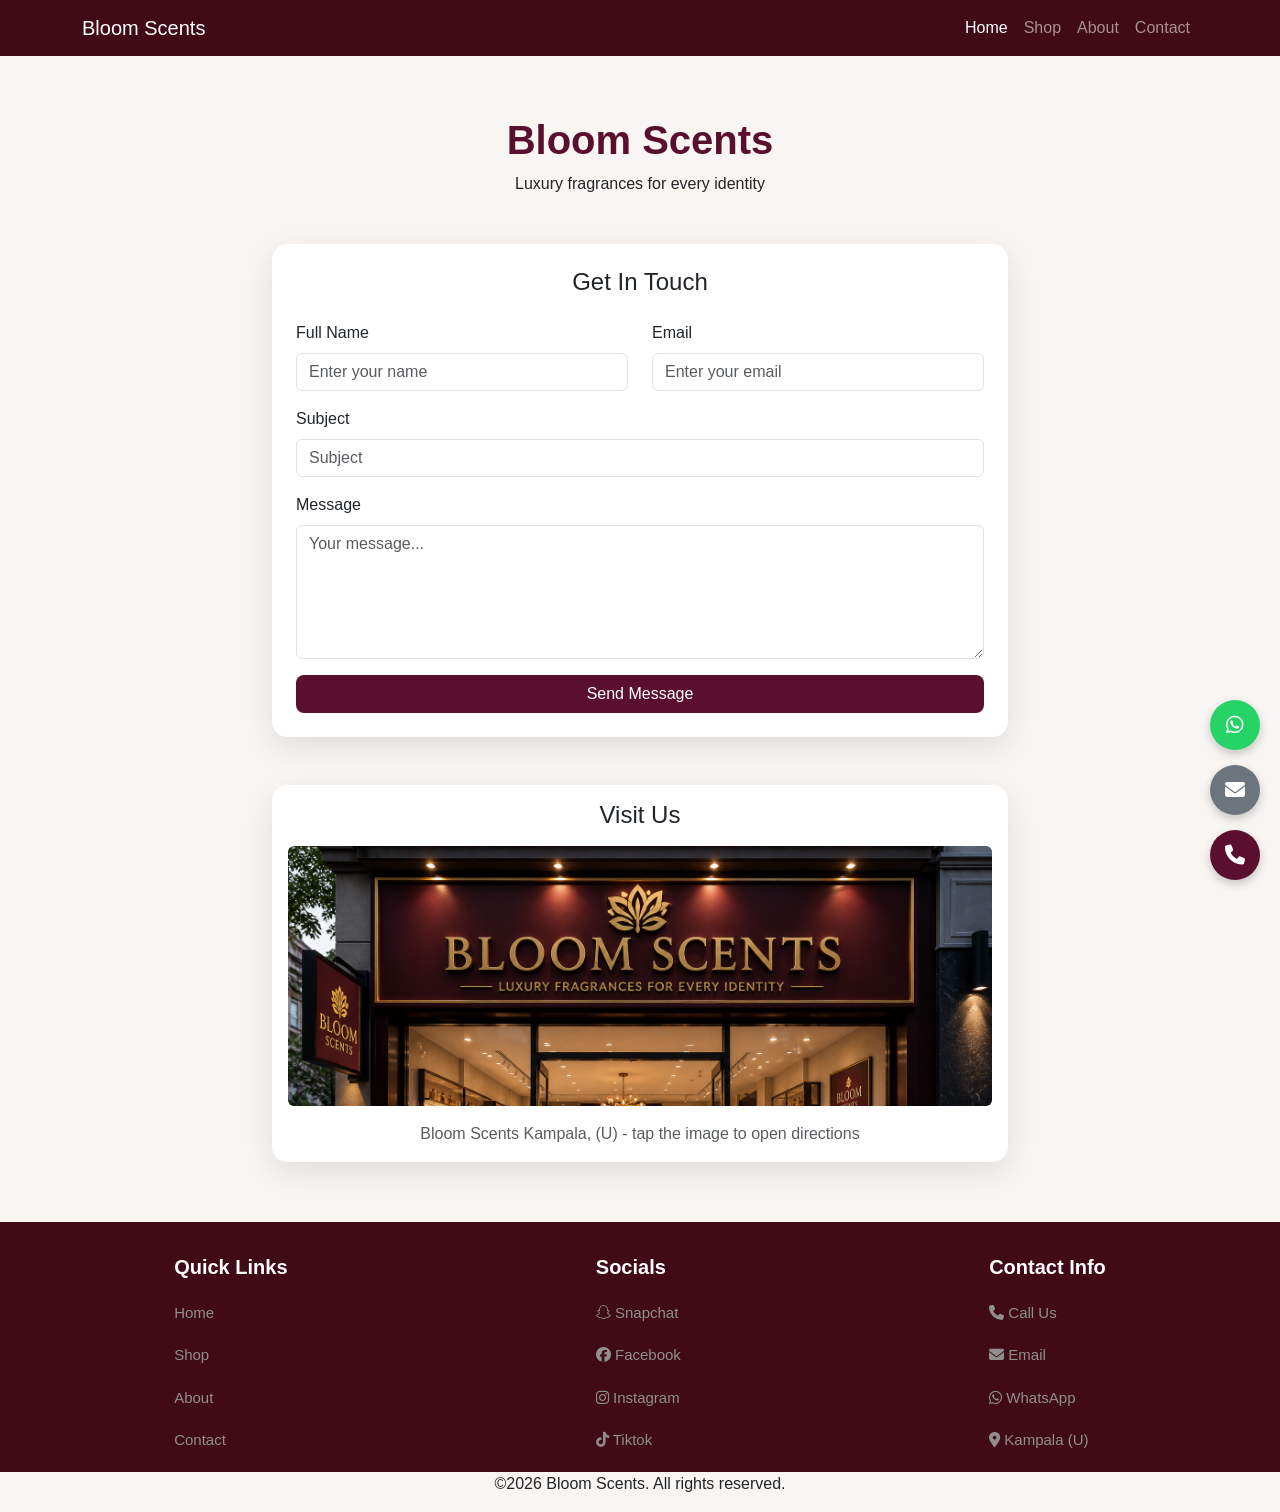
<file: contact.html>
<!DOCTYPE html>
<html lang="en">

<head>
    <meta charset="UTF-8">
    <meta name="viewport" content="width=device-width, initial-scale=1.0">
    <title>Bloom Scents - Contact</title> <!-- Bootstrap CDN -->
    <link href="https://cdn.jsdelivr.net/npm/bootstrap@5.3.0/dist/css/bootstrap.min.css" rel="stylesheet">
    <link rel="stylesheet" href="contact.css">
    <link rel="stylesheet" href="https://cdnjs.cloudflare.com/ajax/libs/font-awesome/6.5.0/css/all.min.css">

</head>

<body>

    <!-- Navbar -->
    <nav class="navbar navbar-expand-lg navbar-dark" style="background-color: #400A16;">
        <div class="container">
            <a class="navbar-brand" href="index.html">Bloom Scents</a>
            <button class="navbar-toggler" type="button" data-bs-toggle="collapse" data-bs-target="#navbarNav">
                <span class="navbar-toggler-icon"></span>
            </button>

            <div class="collapse navbar-collapse" id="navbarNav">
                <ul class="navbar-nav ms-auto">
                    <li class="nav-item"><a class="nav-link active" href="index.html">Home</a></li>
                    <li class="nav-item"><a class="nav-link" href="product.html">Shop</a></li>
                    <li class="nav-item"><a class="nav-link" href="about.html">About</a></li>
                    <li class="nav-item"><a class="nav-link" href="contact.html">Contact</a></li>
                </ul>
            </div>
        </div>
    </nav>


    <section class="contact-section">
        <div class="container">
            <div class="text-center mb-5">
                <h1 class="brand-title">Bloom Scents</h1>
                <p>Luxury fragrances for every identity</p>
            </div>
            <div class="row justify-content-center">
                <div class="col-md-8">
                    <div class="card p-4">
                        <h4 class="mb-4 text-center">Get In Touch</h4>

                        <form>
                            <div class="row">
                                <div class="col-md-6 mb-3">
                                    <label class="form-label">Full Name</label>
                                    <input type="text" class="form-control" placeholder="Enter your name">
                                </div>
                                <div class="col-md-6 mb-3">
                                    <label class="form-label">Email</label>
                                    <input type="email" class="form-control" placeholder="Enter your email">
                                </div>
                            </div>

                            <div class="mb-3">
                                <label class="form-label">Subject</label>
                                <input type="text" class="form-control" placeholder="Subject">
                            </div>

                            <div class="mb-3">
                                <label class="form-label">Message</label>
                                <textarea class="form-control" rows="5" placeholder="Your message..."></textarea>
                            </div>

                            <button type="submit" class="btn btn-custom w-100">Send Message</button>
                        </form>
                    </div>
                </div>
            </div>

            <div class="row justify-content-center mt-5">
                <div class="col-md-8">
                    <div class="card p-3">
                        <h4 class="text-center mb-3">Visit Us</h4>
                        <a href="https://www.google.com/maps?q=Kampala+Uganda" target="_blank">
                            <img src="images/bloom-img.png" alt="Location" class="img-fluid rounded location-image">
                        </a>

                        <p class="text-center mt-3 mb-0 text-muted">
                            Bloom Scents Kampala, (U) - tap the image to open directions
                        </p>
                    </div>

                </div>
            </div>
        </div>

    </section> <!-- Floating Contact Icons -->
    <div class="floating-icons">
        <a href="https://wa.me/256700000000" class="whatsapp" target="_blank">
            <i class="fab fa-whatsapp"></i>
        </a>
        <a href="mailto:info@bloomscents.com" class="email">
            <i class="fas fa-envelope"></i>
        </a>
        <a href="tel:256700000000" class="phone"><i class="fas fa-phone"></i></a>
    </div>


    <script src="https://cdn.jsdelivr.net/npm/bootstrap@5.3.8/dist/js/bootstrap.bundle.min.js"
        integrity="sha384-FKyoEForCGlyvwx9Hj09JcYn3nv7wiPVlz7YYwJrWVcXK/BmnVDxM+D2scQbITxI" crossorigin="anonymous">
        </script>


    <footer class="footer">

        <div class="footer-info">
            <b style="color: white;">Quick Links</b>
            <a href="index.html">Home</a>
            <a href="product.html">Shop</a>
            <a href="about.html">About</a>
            <a href="contact.html">Contact</a>
        </div>

        <div class="footer-info">
            <b style="color: white;">Socials</b>
            <a href="https://snapchat.com/add/yourusername" target="_blank"><i class="fab fa-snapchat-ghost"></i>
                Snapchat</a>
            <a href="https://facebook.com/@yourusername" target="_blank"><i class="fa-brands fa-facebook"></i>
                Facebook</a>
            <a href="https://instagram.com/@yourusername" target="_blank"><i class="fab fa-instagram"></i>
                Instagram</a>
            <a href="https://tiktok.com/@yourusername" target="_blank"><i class="fab fa-tiktok"></i> Tiktok</a>
        </div>

        <div class="footer-info">
            <b style="color: white;">Contact Info</b>
            <a href="tel:+256700000000" target="_blank" class="phon"><i class="fas fa-phone"></i> Call Us</a>
            <a href="mailto:bloomscents@gmail.com" target="_blank" class="emayl"><i class="fas fa-envelope"></i>
                Email</a>
            <a href="https://wa.me/256700000000" target="_blank" class="whatsap"><i class="fab fa-whatsapp"></i>
                WhatsApp</a>
            <a href="https://www.google.com/maps?q=Kampala+Uganda" target="_blank"><i
                    class="fa-solid fa-location-dot"></i> Kampala (U)</a>
        </div>


    </footer>

    <p style="text-align: center;">&copy;2026 Bloom Scents. All rights reserved.</p>

    <script src="https://cdn.jsdelivr.net/npm/bootstrap@5.3.0/dist/js/bootstrap.bundle.min.js"></script>
</body>

</html>
</file>
<file: contact.css>
body {
    background-color: #f8f5f2;
     font-family: Arial, sans-serif;
}

.contact-section {
    padding: 60px 0;
}

.card {
    border: none;
    border-radius: 15px;
    box-shadow: 0 10px 30px rgba(0, 0, 0, 0.1);
}

.brand-title {
    color: #5a0f2e;
    /* maroon */
    font-weight: bold;
}

.btn-custom {
    background-color: #5a0f2e;
    color: #fff;
    border-radius: 8px;
}

.btn-custom:hover {
    background-color: #3e0a20;
}

.form-control:focus {
    border-color: #5a0f2e;
    box-shadow: 0 0 0 0.2rem rgba(90, 15, 46, 0.25);
}

/* Floating Icons */
.floating-icons {
    position: fixed;
    right: 20px;
    bottom: 20px;
    display: flex;
    flex-direction: column;
    gap: 15px;
    z-index: 999;
}

.floating-icons a {
    width: 50px;
    height: 50px;
    display: flex;
    align-items: center;
    justify-content: center;
    border-radius: 50%;
    color: #fff;
    font-size: 20px;
    text-decoration: none;
    box-shadow: 0 4px 10px rgba(0, 0, 0, 0.2);
    transition: transform 0.2s;
}

.floating-icons a:hover {
    transform: scale(1.1);
}

.whatsapp {
    background-color: #25D366;
}

.email {
    background-color: #6c757d;
}

.phone {
    background-color: #5a0f2e;
}

.location-image{
    width: 100%;
    height: 260px;
    object-fit: cover;
    object-position: top center;
    transition: transform 0.3s ease;
}

.location-image:hover{
    transform: scale(1.02);
}
 /* footer tag */
 footer {
     background-color: #400A16;
     padding: 20px;
     display: flex;
     justify-content: space-around;
 }


 .footer-info {
     margin-top: 10px;
     display: flex;
     flex-direction: column;
     justify-content: center;
     gap: 20px;
     flex-wrap: wrap;
     font-size: 20px;
 }



 .footer-info a {
     transition: 0.3s ease;
     text-decoration: none;
     color: #908f8f;
     font-size: 15px;
 }

 .footer-info a:hover {
     color: #c1576e;
 }

 .note {
     background-color: #022033;
     color: #ffffff;
 }

 a {
     color: #e0e0e0;
 }
</file>
